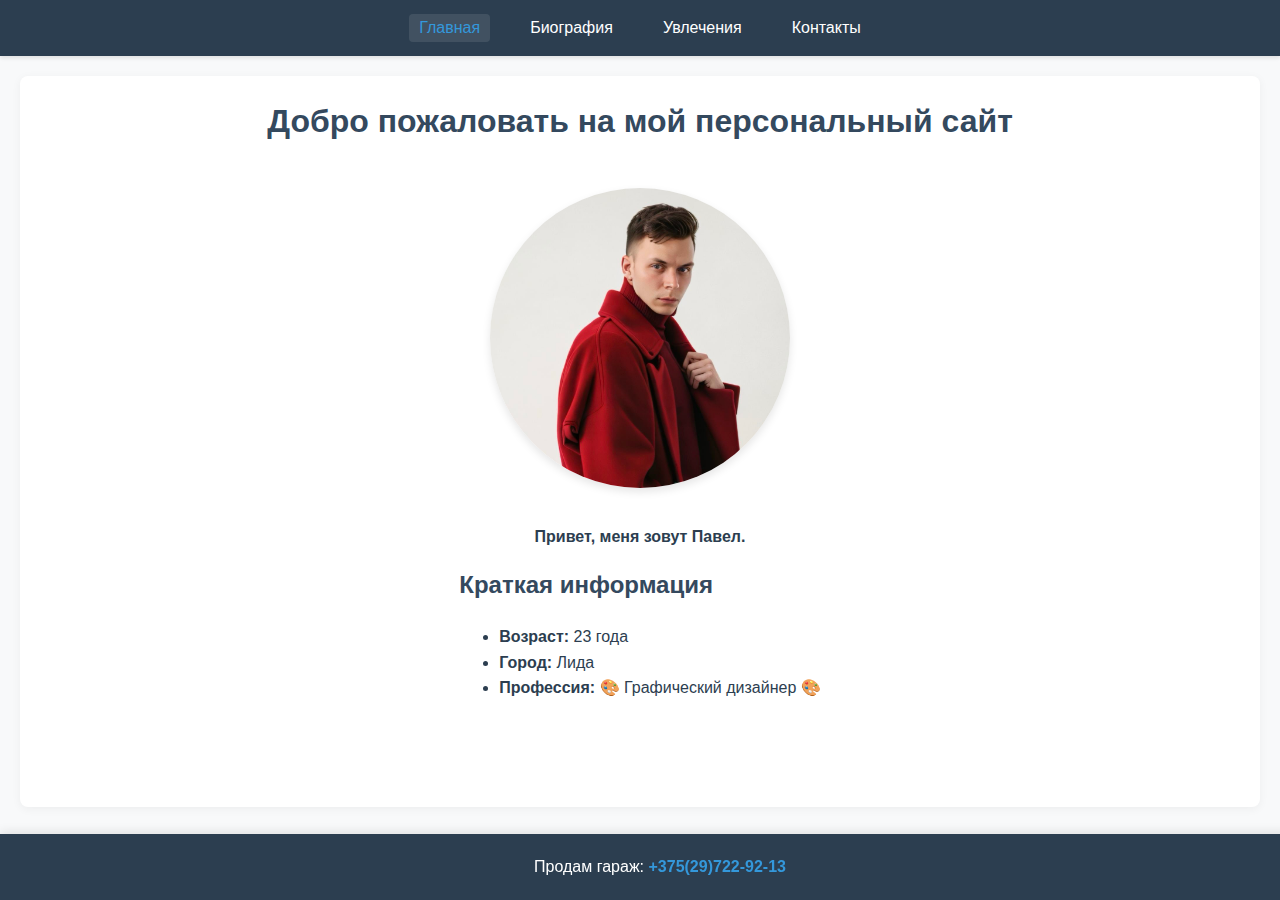
<file: index.html>
<!DOCTYPE html>
<html lang="ru">
<head>
    <!-- Мета-теги для настройки страницы -->
    <meta charset="UTF-8">
    <meta name="viewport" content="width=device-width, initial-scale=1.0">
    <!-- Заголовок страницы в браузере -->
    <title>Моя Биография - Главная</title>
    <!-- Подключение файла стилей -->
    <link rel="stylesheet" href="style/style.css">
</head>
<body>
    <!-- Шапка сайта -->
    <header>
        <!-- Навигационное меню -->
        <nav>
            <ul class="nav-menu">
                <!-- Активная страница выделена классом active -->
                <li><a href="index.html" class="nav-link active">Главная</a></li>
                <li><a href="pages/biography.html">Биография</a></li>
                <li><a href="pages/hobbies.html">Увлечения</a></li>
                <li><a href="pages/contacts.html">Контакты</a></li>
            </ul>
        </nav>
    </header>

    <!-- Основной контент страницы -->
    <main>
        <!-- Заголовок и приветствие -->
        <h1>Добро пожаловать на мой персональный сайт</h1>
        <!-- Фотография профиля -->
        <img src="images/profile.jpg" alt="Моя фотография" class="profile-image">
        <p class="intro"><b>Привет, меня зовут Павел.</b></p>
        
        <!-- Секция с краткой информацией -->
        <section class="quick-info">
            <h2>Краткая информация</h2>
            <ul>
                <li><b>Возраст:</b> 23 года</li>
                <li><b>Город:</b> Лида</li>
                <li><b>Профессия:</b> &#127912 Графический дизайнер &#127912</li>
            </ul>
        </section>
    </main>

    <!-- Подвал сайта с контактной информацией -->
    <footer>
        <span>Продам гараж: <a class="footer_link" href="tel:+375297229213">+375(29)722-92-13</a></span>
    </footer>
</body>
</html>
</file>
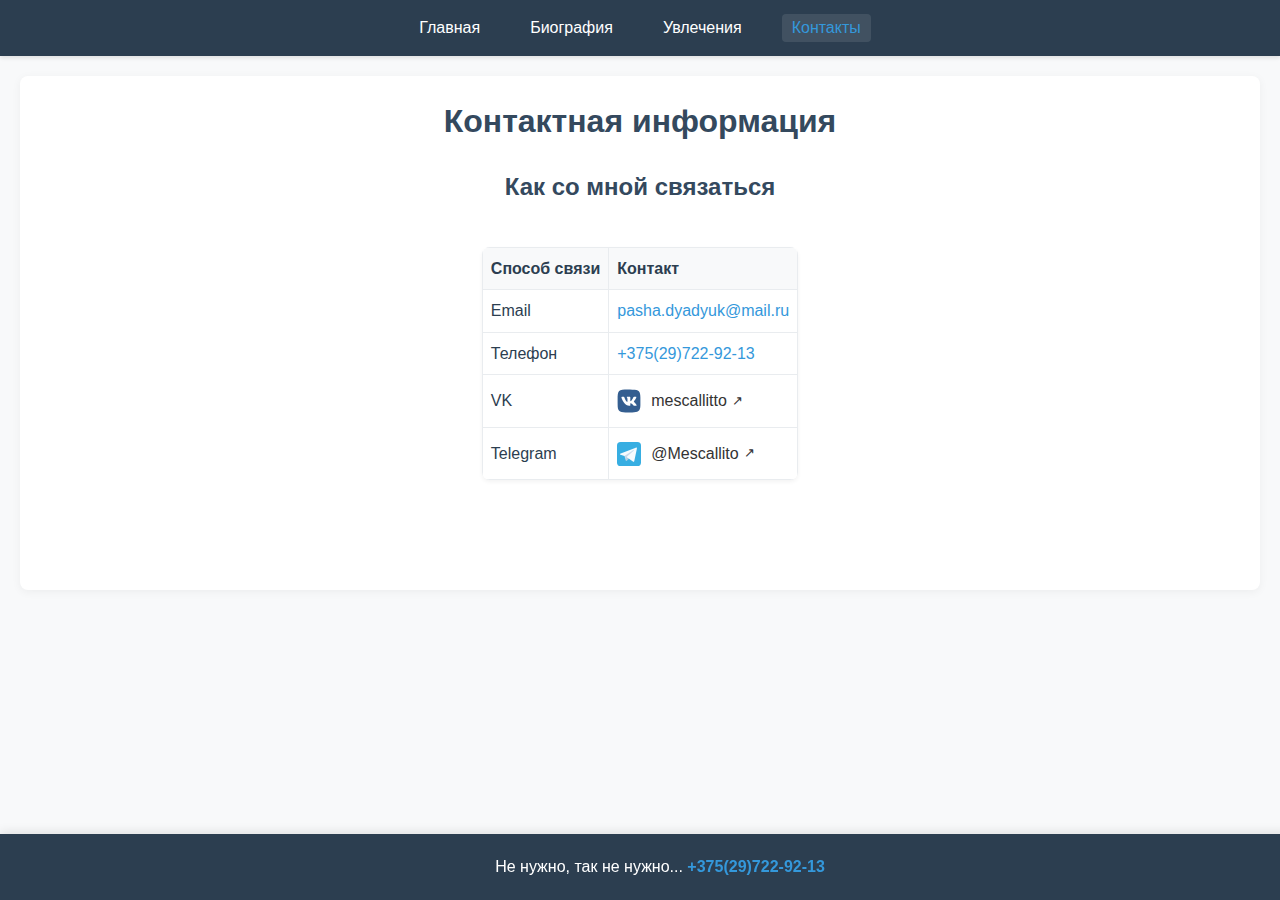
<file: pages/contacts.html>
<!DOCTYPE html>
<html lang="ru">
<head>
    <!-- Мета-теги для настройки страницы -->
    <meta charset="UTF-8">
    <meta name="viewport" content="width=device-width, initial-scale=1.0">
    <!-- Заголовок страницы в браузере -->
    <title>Моя Биография - Контакты</title>
    <!-- Подключение файла стилей с учетом вложенности -->
    <link rel="stylesheet" href="../style/style.css">
</head>
<body>
    <!-- Шапка сайта -->
    <header>
        <!-- Навигационное меню -->
        <nav>
            <ul class="nav-menu">
                <li><a href="../index.html">Главная</a></li>
                <li><a href="biography.html">Биография</a></li>
                <li><a href="hobbies.html">Увлечения</a></li>
                <!-- Текущая страница выделена классом active -->
                <li><a href="contacts.html" class="nav-link active">Контакты</a></li>
            </ul>
        </nav>
    </header>

    <main>
        <h1>Контактная информация</h1>
        
        <!-- Секция с контактными данными -->
        <section class="contact-info">
            <h2>Как со мной связаться</h2>
            <!-- Таблица контактов -->
            <table class="contact-table">
                <tr>
                    <th>Способ связи</th>
                    <th>Контакт</th>
                </tr>
                <tr>
                    <td>Email</td>
                    <td><a href="mailto:pasha.dyadyuk@mail.ru">pasha.dyadyuk@mail.ru</a></td>
                </tr>
                <tr>
                    <td>Телефон</td>
                    <td><a href="tel:+375297229213">+375(29)722-92-13</a></td>
                </tr>
                <tr>
                    <td>VK</td>
                    <td>
                        <a href="https://vk.com/mescallitto" target="_blank" class="social-link">
                            <img src="../images/vk.svg" alt="VK" class="social-icon">
                            mescallitto
                        </a>
                    </td>
                </tr>
                <tr>
                    <td>Telegram</td>
                    <td>
                        <a href="https://t.me/Mescallito" target="_blank" class="social-link">
                            <img src="../images/telegram.svg" alt="Telegram" class="social-icon">
                            @Mescallito
                        </a>
                    </td>
                </tr>
            </table>
        </section>
    </main>

    <footer>
        <span>Не нужно, так не нужно... <a class="footer_link" href="tel:+375297229213">+375(29)722-92-13</a></span>
     </footer>
</body>
</html>
</file>
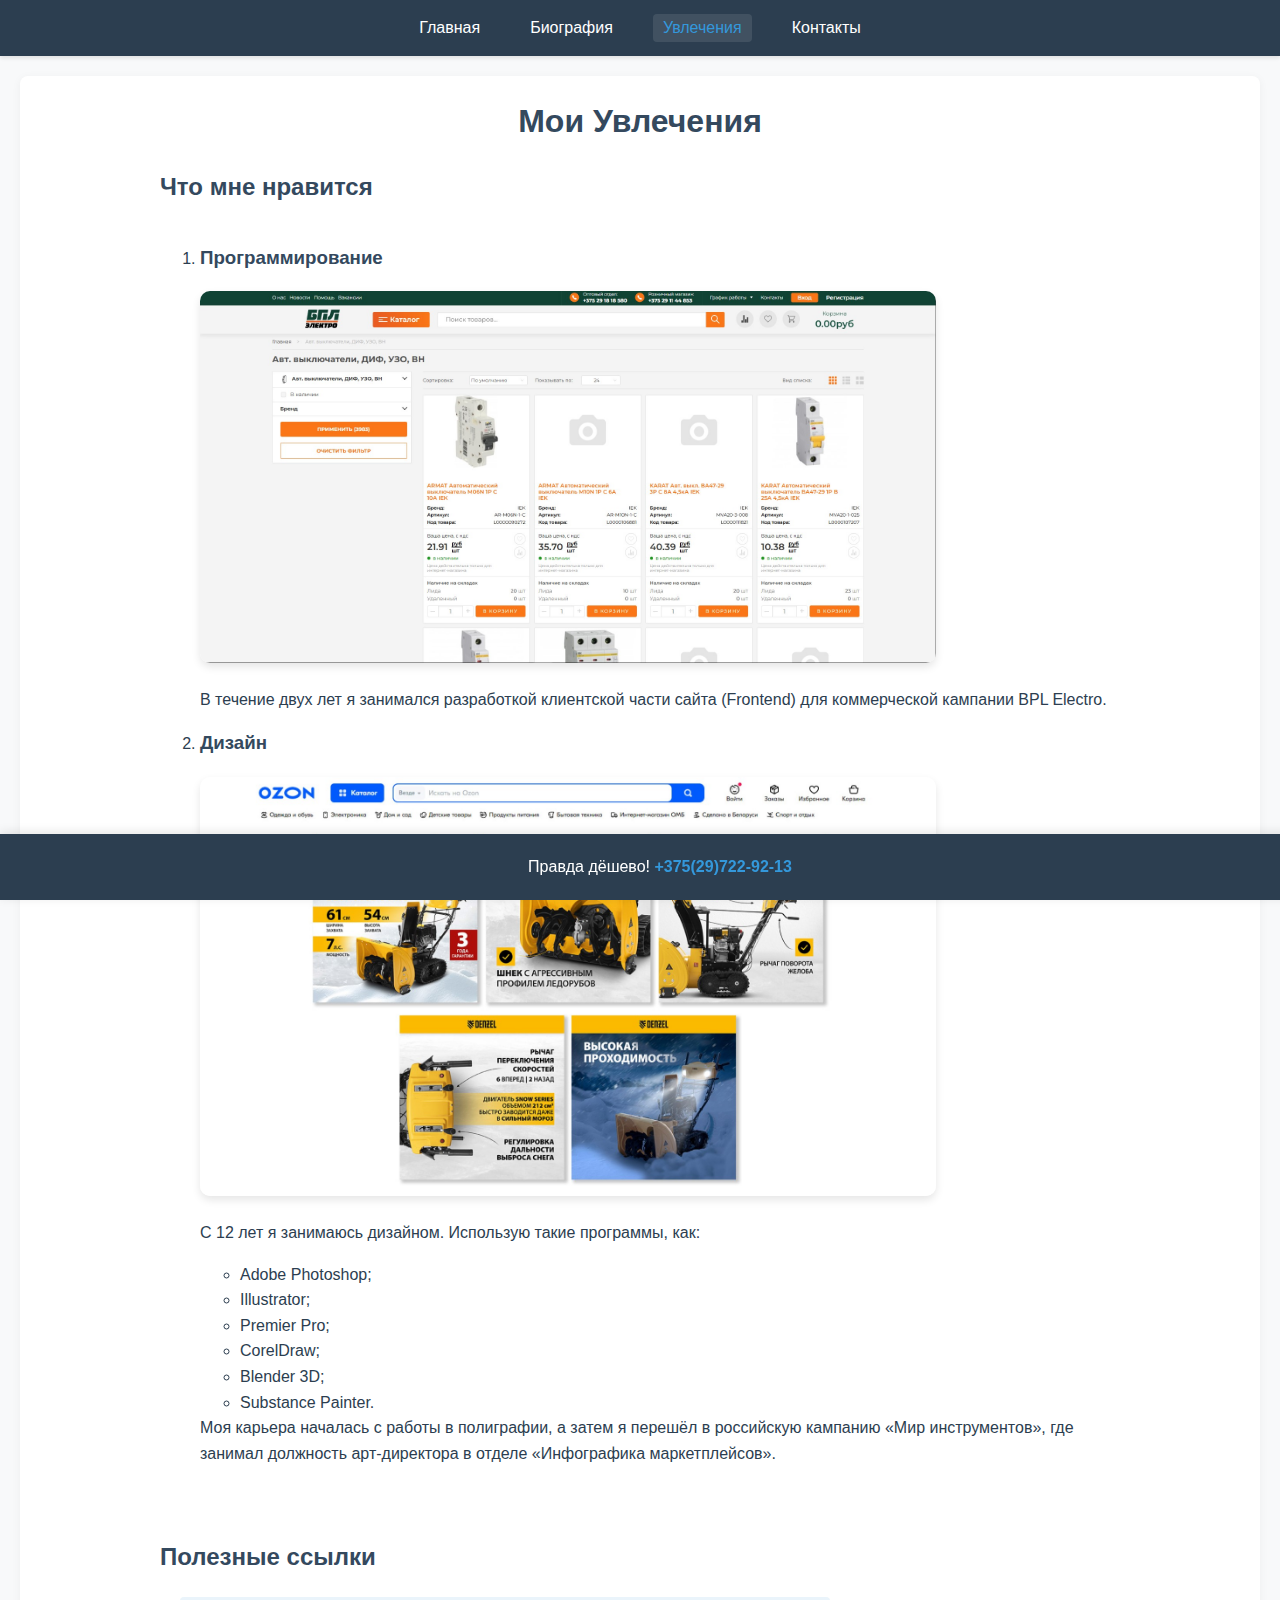
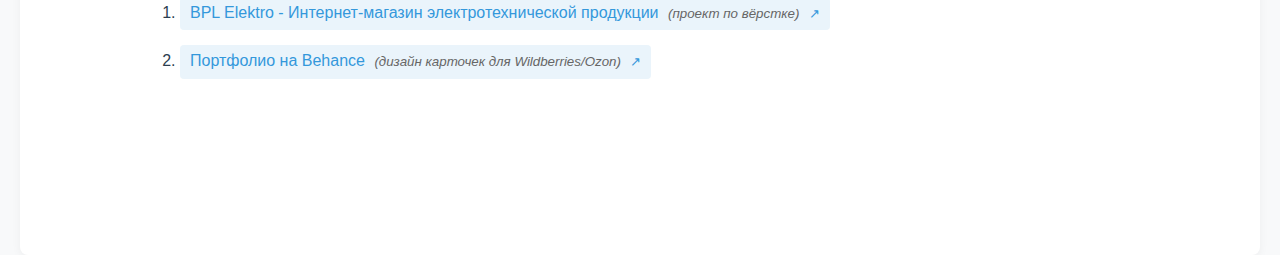
<file: pages/hobbies.html>
<!DOCTYPE html>
<html lang="ru">
<head>
    <meta charset="UTF-8">
    <meta name="viewport" content="width=device-width, initial-scale=1.0">
    <title>Моя Биография - Увлечения</title>
    <link rel="stylesheet" href="../style/style.css">
</head>
<body>
    <header>
        <nav>
            <ul class="nav-menu">
                <li><a href="../index.html">Главная</a></li>
                <li><a href="biography.html">Биография</a></li>
                <li><a href="hobbies.html" class="nav-link active">Увлечения</a></li>
                <li><a href="contacts.html">Контакты</a></li>
            </ul>
        </nav>
    </header>

    <main>
        <h1>Мои Увлечения</h1>
        
        <section class="hobbies-list">
            <h2>Что мне нравится</h2>
            <ol>
                <li>
                    <h3>Программирование</h3>
                    <img src="../images/codding.jpg" alt="Codding" class="hobby-image">
                    <p>В течение двух лет я занимался разработкой клиентской части сайта (Frontend) для коммерческой кампании BPL Electro.</p>
                </li>
                <li>
                    <h3>Дизайн</h3>
                    <img src="../images/design.jpg" alt="Design" class="hobby-image">
                    <p>С 12 лет я занимаюсь дизайном. Использую такие программы, как: 
                        <ul>
                            <li>Adobe Photoshop;</li>
                            <li>Illustrator;</li>
                            <li>Premier Pro;</li>
                            <li>CorelDraw;</li>
                            <li>Blender 3D;</li>
                            <li>Substance Painter.</li>
                        </ul>
                        Моя карьера началась с работы в полиграфии, а затем я перешёл в российскую кампанию «Мир инструментов», где занимал должность арт-директора в отделе «Инфографика маркетплейсов».</p>
                </li>
            </ol>
            
            <section class="useful-links">
                <h2>Полезные ссылки</h2>
                <ol>
                    <li>
                        <a href="https://bplelektro.by/" target="_blank">
                            BPL Elektro - Интернет-магазин электротехнической продукции
                            <small>(проект по вёрстке)</small>
                        </a>
                    </li>
                    <li>
                        <a href="https://www.behance.net/gallery/180528509/dizajn-kartochek-WIldberries" target="_blank">
                            Портфолио на Behance
                            <small>(дизайн карточек для Wildberries/Ozon)</small>
                        </a>
                    </li>
                </ol>
            </section>
        </section>
    </main>

    <footer>
        <span>Правда дёшево! <a class="footer_link" href="tel:+375297229213">+375(29)722-92-13</a></span>
     </footer>
</body>
</html>
</file>
<file: style/style.css>
/* ==========================================================================
   Основные стили
   ========================================================================== */
body {
    margin: 0;
    padding: 0;
    font-family: Arial, sans-serif;
    line-height: 1.6;
    color: #2c3e50;
    background-color: #f8f9fa;
}

/* ==========================================================================
   Типография
   ========================================================================== */
/* Базовые стили для всех заголовков */
h1, h2, h3 {
    margin-top: 0;
    color: #34495e;
}

/* ==========================================================================
   Навигация
   ========================================================================== */
/* Основное навигационное меню */
.nav-menu {
    list-style: none;
    padding: 0;
    margin: 0;
    background-color: #2c3e50;
    box-shadow: 0 2px 4px rgba(0,0,0,0.1);
    display: flex;
    justify-content: center;
}

/* Элементы навигационного меню */
.nav-menu li {
    padding: 15px;
}

/* Ссылки в навигационном меню */
.nav-menu a {
    color: white;
    text-decoration: none;
    transition: all 0.3s ease; /* Плавная анимация всех изменений */
    padding: 5px 10px;
    border-radius: 4px;
}

/* Активная страница в меню */
.nav-menu a.active {
    color: #3498db;
    background-color: rgba(255,255,255,0.1);
}

/* Эффект при наведении на пункт меню */
.nav-menu a:hover {
    color: #3498db;
    background-color: rgba(255,255,255,0.2);
    transform: translateY(-2px);
}

/* ==========================================================================
   Основной контент
   ========================================================================== */
main {
    max-width: 1200px;
    margin: 0 auto;
    padding: 20px;
    display: flex;
    align-items: center;
    flex-direction: column;
    background-color: white;
    border-radius: 8px;
    box-shadow: 0 2px 10px rgba(0,0,0,0.05);
    margin-top: 20px;
}

/* ==========================================================================
   Изображения
   ========================================================================== */
/* Стили для профильного изображения */
.profile-image {
    max-width: 300px;
    border-radius: 50%;
    display: block;
    margin: 20px auto;
    box-shadow: 0 4px 8px rgba(0,0,0,0.1);
    transition: transform 0.3s ease;
}

.profile-image:hover {
    transform: scale(1.05);
}

/* Стили для изображений в разделе увлечений */
.hobby-image {
    max-width: 80%;
    border-radius: 10px;
    box-shadow: 0 4px 8px rgba(0,0,0,0.1);
    transition: transform 0.3s ease;
}

.hobby-image:hover {
    transform: scale(1.02);
}

/* ==========================================================================
   Таблицы
   ========================================================================== */
table {
    width: 100%;
    border-collapse: collapse;
    margin: 20px 0;
    box-shadow: 0 2px 4px rgba(0,0,0,0.05);
    border-radius: 8px;
    overflow: hidden;
}

th, td {
    border: 1px solid #e9ecef;
    padding: 8px;
    text-align: left;
}

th {
    background-color: #f8f9fa;
    color: #2c3e50;
}

/* ==========================================================================
   Секции
   ========================================================================== */
section {
    margin-bottom: 10px;
}

/* Отступ для последней секции перед футером */
section:last-child {
    margin-bottom: 70px;
}

/* Стили для секции контактной информации */
.contact-info {
    display: flex;
    flex-direction: column;
    align-items: center;
}

/* Стили для секции увлечений */
.hobbies-list {
    width: 80%;
    display: flex;
    flex-direction: column;
    align-items: flex-start;
}

/* ==========================================================================
   Сетка фотографий
   ========================================================================== */
.photo-grid {
    display: grid;
    grid-template-columns: repeat(3, 1fr);
    gap: 30px;
    margin: 20px 0;
    max-width: 900px;
}

/* Элемент сетки фотографий */
.photo-item {
    display: flex;
    flex-direction: column;
    justify-content: flex-end;
    text-align: center;
    padding: 10px;
    background-color: white;
    border-radius: 8px;
    box-shadow: 0 2px 8px rgba(0,0,0,0.1);
    transition: all 0.3s ease;
    max-width: 280px;
}

/* Эффект при наведении на элемент сетки */
.photo-item:hover {
    transform: translateY(-5px);
    box-shadow: 0 4px 12px rgba(0,0,0,0.15);
    background-color: #f8f9fa;
}

.photo-item a{
    text-decoration: none;
}

.education-image {
    width: 100%;
    height: 180px;
    object-fit: cover;
    border-radius: 6px;
    margin-bottom: 10px;
}

.photo-item h3 {
    margin: 10px 0 5px;
    color: #333;
    font-size: 1.1em;
}

.photo-item p {
    color: #666;
    margin: 5px 0;
    font-size: 0.9em;
}

/* ==========================================================================
   Ссылки
   ========================================================================== */
/* Общие стили для всех ссылок */
a {
    color: #3498db;
    text-decoration: none;
    transition: all 0.3s ease;
    position: relative;
}

a:hover {
    color: #2980b9;
}

/* Стили для ссылок внутри текста */
p a, li a {
    border-bottom: 1px solid transparent;
    padding-bottom: 2px;
}

p a:hover, li a:hover {
    border-bottom-color: #2980b9;
}

/* Стрелка для внешних ссылок */
a[target="_blank"]::after {
    content: "↗";
    margin-left: 5px;
    font-size: 0.8em;
    display: inline-block;
    transition: transform 0.3s ease;
}

a[target="_blank"]:hover::after {
    transform: translate(2px, -2px);
}

/* ==========================================================================
   Полезные ссылки
   ========================================================================== */
.useful-links {
    margin-top: 40px;
    width: 100%;
}

.useful-links h2 {
    margin-bottom: 20px;
}

.useful-links ol {
    padding-left: 20px;
}

.useful-links li {
    margin-bottom: 15px;
    line-height: 1.4;
}

/* Специальное оформление ссылок в разделе полезных ссылок */
.useful-links a {
    display: inline-block;
    padding: 5px 10px;
    border-radius: 4px;
    background-color: rgba(52, 152, 219, 0.1);
}

.useful-links a:hover {
    background-color: rgba(52, 152, 219, 0.2);
    transform: translateX(5px);
}

/* Дополнительная информация возле ссылок */
.useful-links small {
    color: #666;
    margin-left: 5px;
    font-style: italic;
}

/* ==========================================================================
   Футер
   ========================================================================== */
footer {
    background-color: #2c3e50;
    color: white;
    text-align: center;
    padding: 20px;
    position: fixed;
    bottom: 0;
    width: 100%;
    box-shadow: 0 -2px 10px rgba(0,0,0,0.1);
}

/* Ссылки в футере */
.footer_link {
    color: #3498db;
    font-weight: 600;
    text-decoration: none;
    transition: color 0.3s ease;
}

.footer_link:hover {
    color: #2980b9;
    text-decoration: underline;
}

/* ==========================================================================
   Медиа-запросы для адаптивности
   ========================================================================== */
@media screen and (max-width: 600px) {
    /* Адаптация сетки фотографий */
    .photo-grid {
        grid-template-columns: 1fr;
        max-width: 100%;
    }
    
    .photo-item {
        max-width: 280px;
        margin: 0 auto;
    }
    
    /* Адаптация основного контента */
    main {
        margin: 10px;
        padding: 15px;
    }
    
    /* Адаптация изображений */
    .hobby-image {
        max-width: 100%;
    }
    
    /* Адаптация таблиц */
    .contact-table {
        min-width: 100%;
    }
}

/* Социальные сети */
.social-networks {
    margin-top: 20px;
}

.social-links {
    display: flex;
    gap: 20px;
    margin-top: 10px;
}

.social-icon {
    width: 24px;
    height: 24px;
    vertical-align: middle;
    margin-right: 10px;
}

.social-link {
    display: flex;
    align-items: center;
    padding: 5px 0;
    color: #333;
}
</file>
